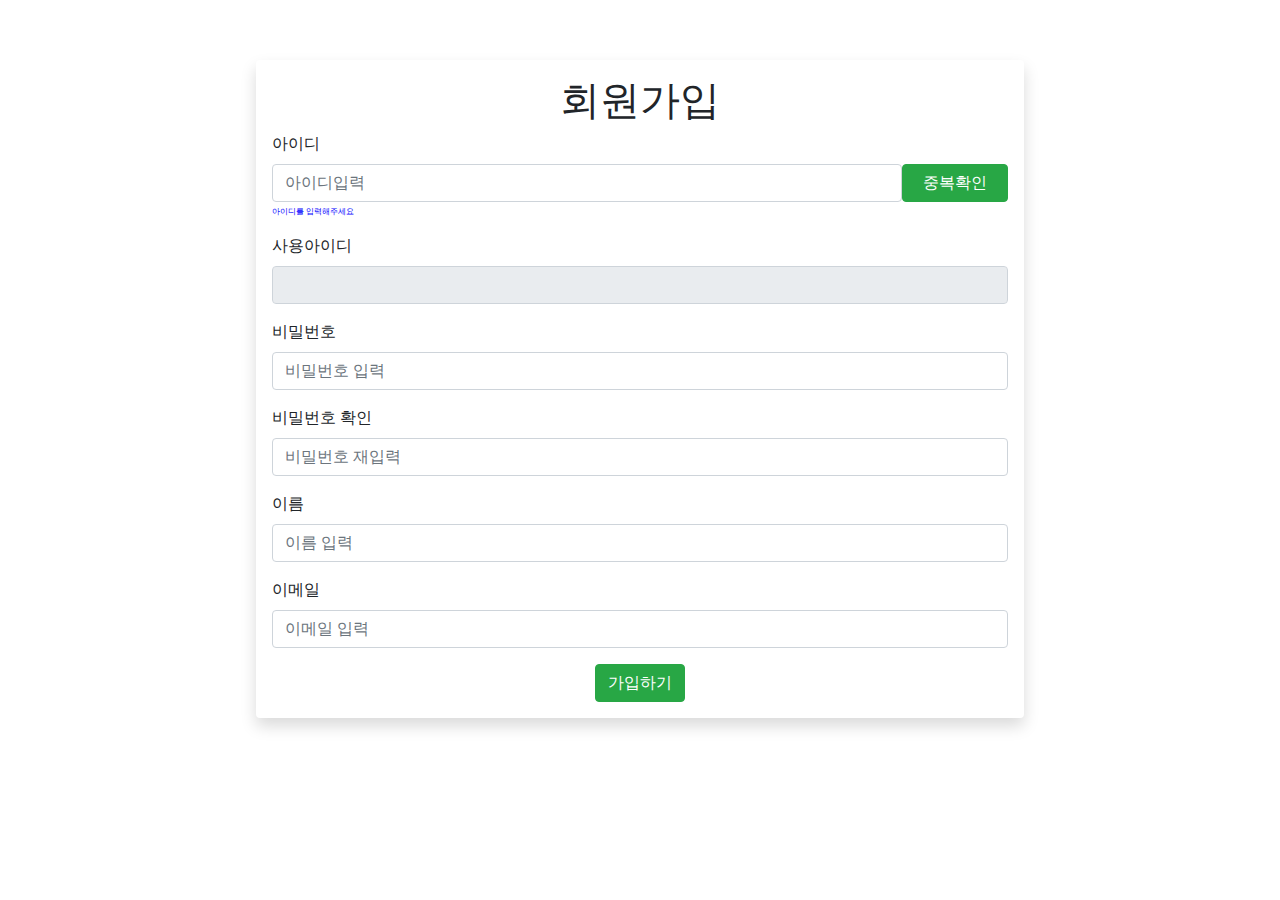
<file: springBootFront/WebContent/account.html>
<!DOCTYPE html>
<html>
<head>
<meta charset="UTF-8">
<title>account</title>

<script src="https://ajax.googleapis.com/ajax/libs/jquery/3.5.1/jquery.min.js"></script>
<script src="https://maxcdn.bootstrapcdn.com/bootstrap/4.5.2/js/bootstrap.min.js"></script>
<link rel="stylesheet" href="https://maxcdn.bootstrapcdn.com/bootstrap/4.5.2/css/bootstrap.min.css">

<style type="text/css">
#app{
	margin: auto;
	margin-top: 60px;
	width: 60%;
	padding: 10px; 
}
p{
	font-size: 8px;
}

#idCheckBtn{
	width:120px;
}

.center{
	text-align:center;
}

</style>

</head>
<body>


<div id="app" class="shadow p-3 mb-5 bg-body rounded">
	<h1 align="center">회원가입</h1>
	<form id="frm">
	
	<div class="mb-3">
		<label class="form-label">아이디</label>
			<div class="d-flex">
				<input type="text" id="userid" class="form-control" placeholder="아이디입력" size="10">
				<button class="btn btn-success" type="button" id="idCheckBtn">중복확인</button>
			</div>
			<div class="form-text"><p id="idcheck" style="color:#00F;">아이디를 입력해주세요</p></div>
	</div>
	
	<div class="mb-3">
		<label class="form-label">사용아이디</label>
		<input type="text" id="id" name="id" class="form-control" readonly="readonly">
	</div>
	
	<div class="mb-3">
		<label class="form-label">비밀번호</label>
		<input type="password" id="pwd" name="pwd" class="form-control" placeholder="비밀번호 입력">
	</div>
	
	<div class="mb-3">
		<label class="form-label">비밀번호 확인</label>
		<input type="password" id="pwdCheck" name="pwdCheck" class="form-control" placeholder="비밀번호 재입력">
	</div>
	
	<div class="mb-3">
		<label class="form-label">이름</label>
		<input type="text" id="name" name="name" class="form-control" placeholder="이름 입력">
	</div>
	
	<div class="mb-3">
		<label class="form-label">이메일</label>
		<input type="email" id="email" name="email" class="form-control" placeholder="이메일 입력">
	</div>
	<div class="center">
	<button id="account" type="button" class="btn btn-success">가입하기</button>
	</div>
	</form>
</div>

<script type="text/javascript">
$(document).ready(function () {
	
	
	$("#idCheckBtn").click(function () { // 중복체크를 위한 버튼을 클릭하면
		
		if( $("#userid").val().trim() !=""){
		$.ajax({
			url:"http://localhost:3000/getId", // 서버에서 getId 호출
			type:"post", // post 타입으로
			data:{ "id":$("#userid").val().trim() }, // 갖고갈 데이터는 id : 사용자가 입력한 id값
			success:function( msg ){ // 성공하면 메세지 뿌린다.
				//alert('success');
				//alert(msg);
		
				if(msg.trim() == 'OK'){ // getId 에 return값이 OK면 사용가능
					$("#idcheck").html("이 아이디는 사용할 수 있습니다");
					$("#id").val( $("#userid").val() ) // readOnly상태의 id에 사용자가 입력한 id를 뿌려준다.
				}else{ // getId에 return값이 NO면 사용불가능
					$("#idcheck").html("이 아이디는 사용중입니다"); 
					$("#userid").val(""); // 사용자가 입력한 ID값 초기화
					$("#userid").focus(); 
				}
			},
			error:function(){
				alert('error');
			}
		});	
		} else{
			alert("아이디를 입력해주세요");
		}
	});
	
	$("#account").on("click", function () {		
		//alert('account');
		
		let params = $("#frm").serialize() // form안에 name프로퍼티 값을 직렬화해서 변수로 만들어준다. 대신 이렇게하면 정합성검사 불가능
		
		// let params = { id:$("#id").val(), pwd:$("#pwd").val(), name:$("#name").val(), email:$("#email").val() };
		if( $("#pwdCheck").val().trim() == $("#pwd").val().trim()){
		$.ajax({
			url:"http://localhost:3000/addMember",
			type:"post",
			// data:{ id:$("#id").val(), pwd:$("#pwd").val(), name:$("#name").val(), email:$("#email").val() },
			data:params,
			success:function(data){
				//alert("success");
				if(data == "YES"){
					alert('가입성공');
					location.href = "login.html";
				}else{
					alert('가입실패');
				}
			},
			error:function(){
				alert("error");
			}
		});
		}else{
			alert("비밀번호가 다릅니다.");
		}
		
	});
	
});
</script>


</body>
</html>
</file>
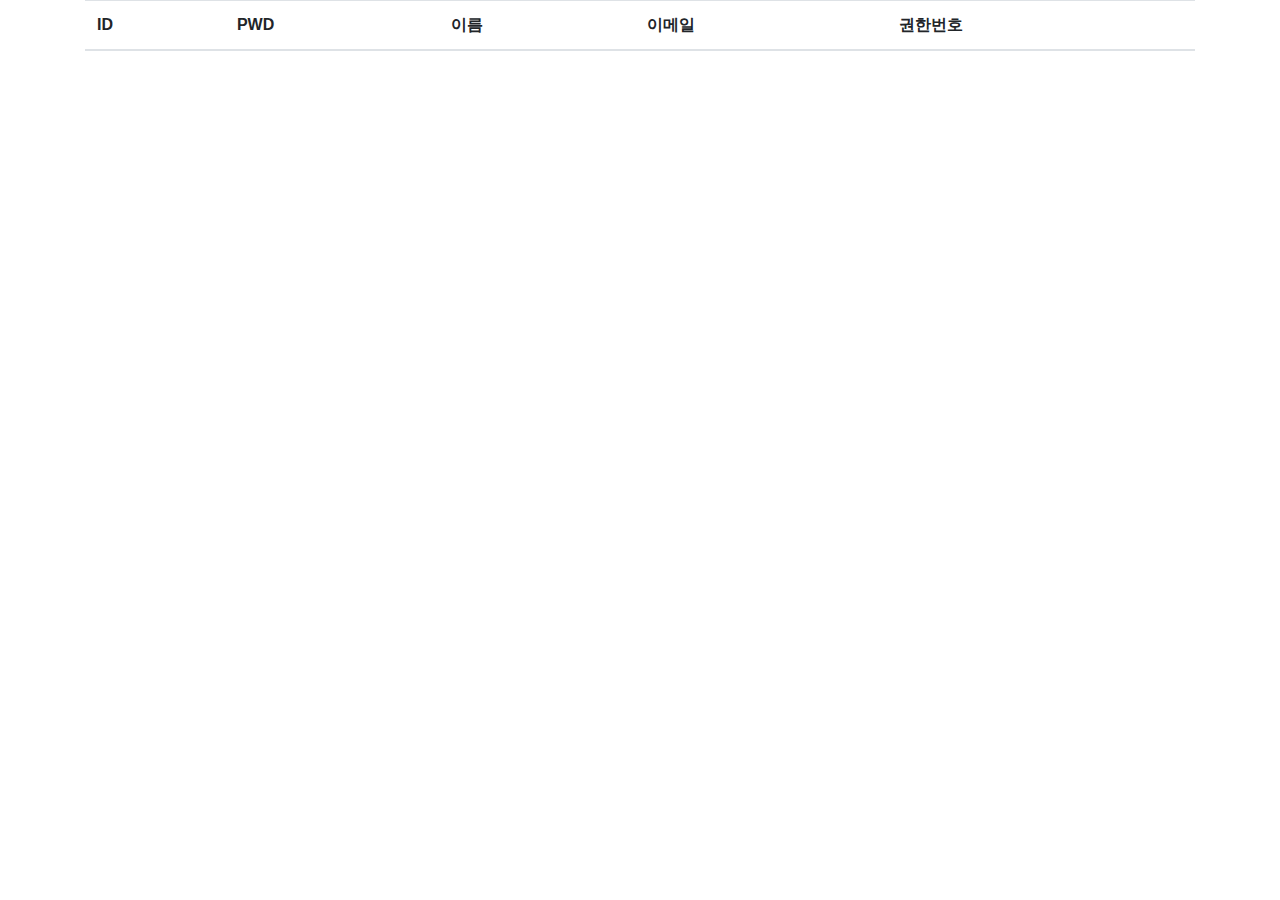
<file: springBootFront/WebContent/allmember.html>
<!DOCTYPE html>
<html>
<head>
<meta charset="UTF-8">
<title>Insert title here</title>
<script src="https://ajax.googleapis.com/ajax/libs/jquery/3.5.1/jquery.min.js"></script>
<link rel='stylesheet' href="https://stackpath.bootstrapcdn.com/bootstrap/4.3.1/css/bootstrap.min.css" rel="stylesheet">
</head>
<body>
<div class="container">
	<table class="table table-hover">
		<thead>
			<tr>
				<th>ID</th>
				<th>PWD</th>
				<th>이름</th>
				<th>이메일</th>
				<th>권한번호</th>
			</tr>
		</thead>
		<tbody id="tbody">
			
		</tbody>
	</table>
</div>

<script>
$(document).ready(function(){
	let str = sessionStorage.getItem("login");
	let json = JSON.parse(str);
	
	$.ajax({
		url:"http://localhost:3000/allMember",
		type:"get",
		success:function(list){
			$.each(list,function(i, item){
				let str = "<tr>" 
				+ "<td>" + item.id + "</td>"
				+ "<td>" +  item.pwd + "</td>"
				+ "<td>" + item.name + "</td>"
				+ "<td>" + item.email + "</td>"
				+ "<td>" + item.auth + "</td>"
				+ "</tr>";
				
				$("#tbody").append(str);
			});
		},
		error:function(){
			alert('error');
		}
	});
	
});
</script>
</body>
</html>
</file>
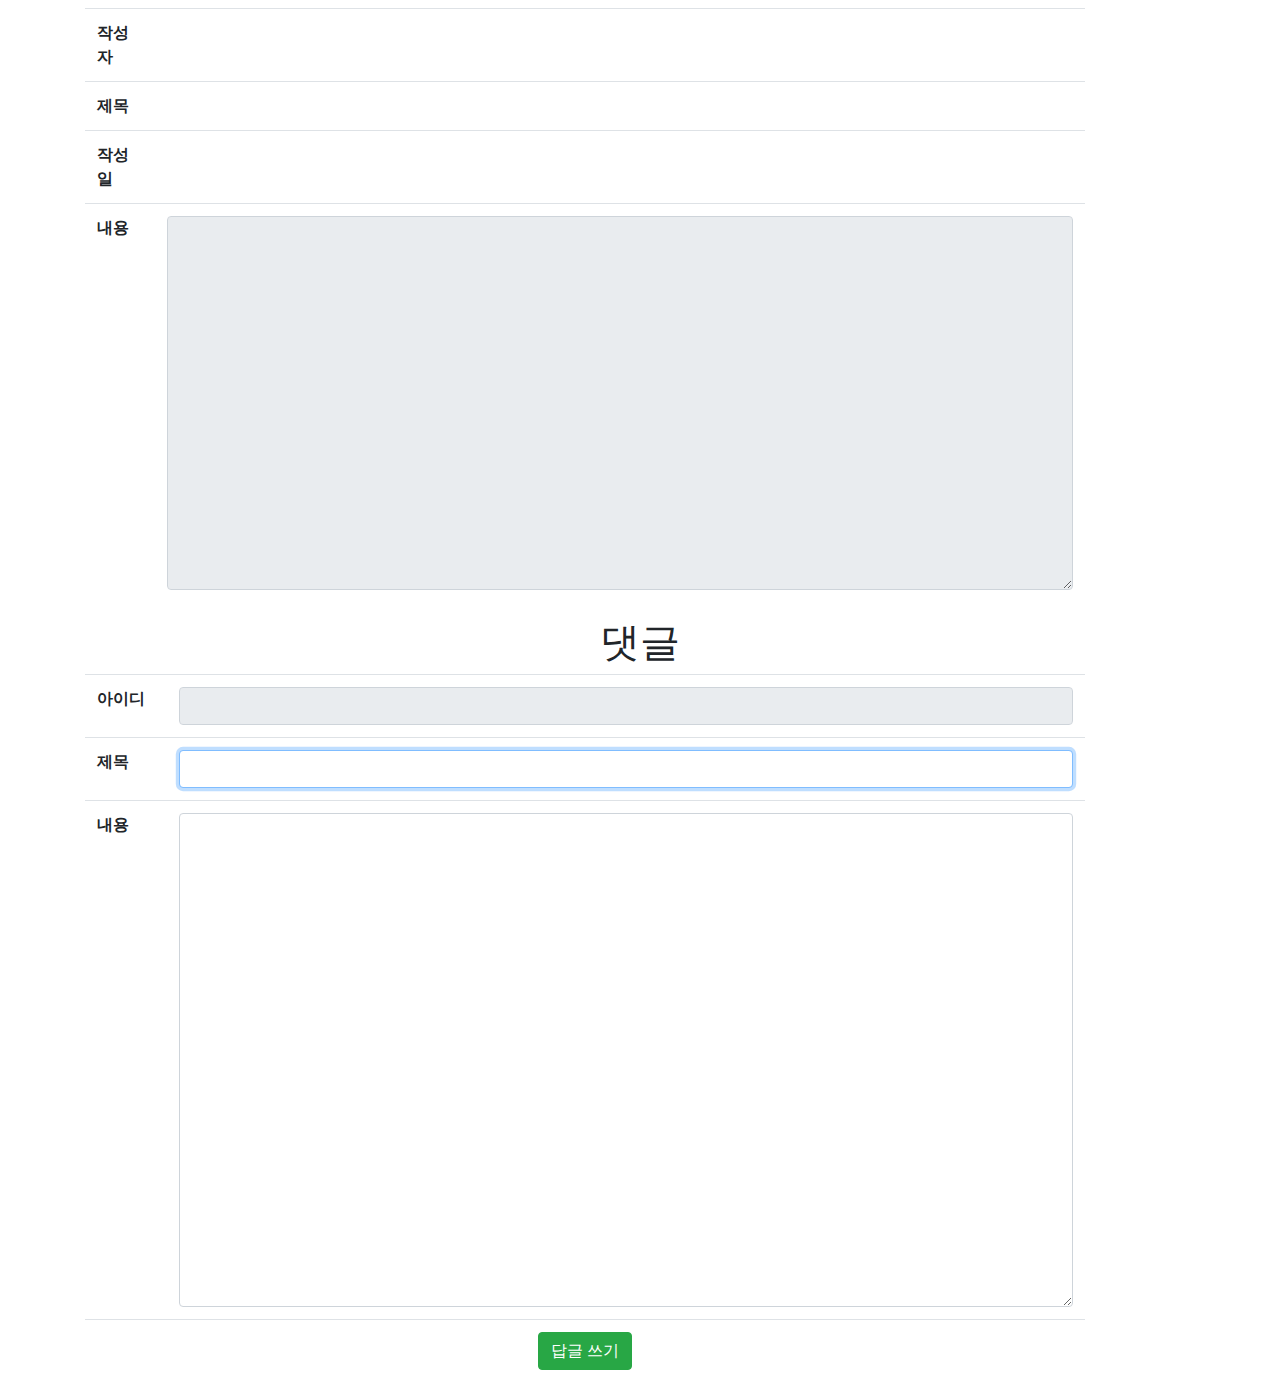
<file: springBootFront/WebContent/bbsanswer.html>
<!DOCTYPE html>
<html>
<head>
<meta charset="UTF-8">
<title>Insert title here</title>
<link rel="stylesheet" href="https://maxcdn.bootstrapcdn.com/bootstrap/4.5.2/css/bootstrap.min.css">
<script src="https://ajax.googleapis.com/ajax/libs/jquery/3.5.1/jquery.min.js"></script>
<script src="https://cdnjs.cloudflare.com/ajax/libs/popper.js/1.16.0/umd/popper.min.js"></script>
<script src="https://maxcdn.bootstrapcdn.com/bootstrap/4.5.2/js/bootstrap.min.js"></script>
</head>
<body>

<div class="container-md">
<h1 id="writerId" align="center"></h1>

<table class= "table table-hover" style="width: 1000px">
<tr>
	<th>작성자</th>
	<td id="_id"></td>
</tr>
<tr>
	<th>제목</th>
	<td id="_title"></td>
</tr>
<tr>
	<th>작성일</th>
	<td id="_wdate"></td>
</tr>
<tr>
	<th>내용</th>
	<td align="center">
		<textarea id="_content" class="form-control" rows="15" cols="100" readonly="readonly"></textarea>
	</td>
</tr>
</table>

</div>

<div class="container-sm">
<h1 align="center">댓글</h1>

<table class= "table table-hover" style="width: 1000px">
<tr>
	<th>아이디</th>
	<td>
		<input type="text" id="id" class="form-control" readonly="readonly" />
	</td>
</tr>
<tr>
	<th>제목</th>
	<td>
		<input type="text" id="title" class="form-control" />
	</td>
</tr>
<tr>
	<th>내용</th>
	<td>
		<textarea id="content" class="form-control" rows="20" cols="80" ></textarea>
	</td>
</tr>
<tr>
	<td align="center" colspan="2">
		<button type="button" class="btn btn-success" id="answerBtn">답글 쓰기</button>
	</td>
</tr>
</table>

</div>

<script>
$(document).ready(function(){
	
	$("#title").focus();
	let str = sessionStorage.getItem("login"); // 세션저장소에서 값 빼옴
	let json = JSON.parse(str)
	
	const url = new URL(location.href);
	
	const urlParams = url.searchParams;
	
	let seq = urlParams.get("seq");
	
	$("#id").val(json.id);
	
	$.ajax({
		url:"http://localhost:3000/bbsdetail",
		type:"get",
		data:{ seq: seq },
		success:function(data){
			$("#_id").html(data.id)
			$("#_title").html(data.title)
			$("#_wdate").html(data.wdate)
			$("#_content").val(data.content)
			$("#writerId").html(data.id+"님의 게시글")
			
		},
		error:function(){
			alert("getBbs error");
		}
		});
	
	$("#answerBtn").click(function(){
		
		$.ajax({
			url:"http://localhost:3000/answer",
			type:"get",
			data:{ seq: seq, "id":$("#id").val(), "title":$("#title").val(), "content":$("#content").val() },
			success:function(msg){
				if(msg == "OK"){
					alert('답글이 추가되었습니다');
					location.href = "bbslist.html";	
				}else{
					alert('답글이 추가되지 않았습니다');
				}
			},
			error:function(){
				alert("reply error");
			}
		});
		
	});
	
	
});
</script>
</body>
</html>
</file>
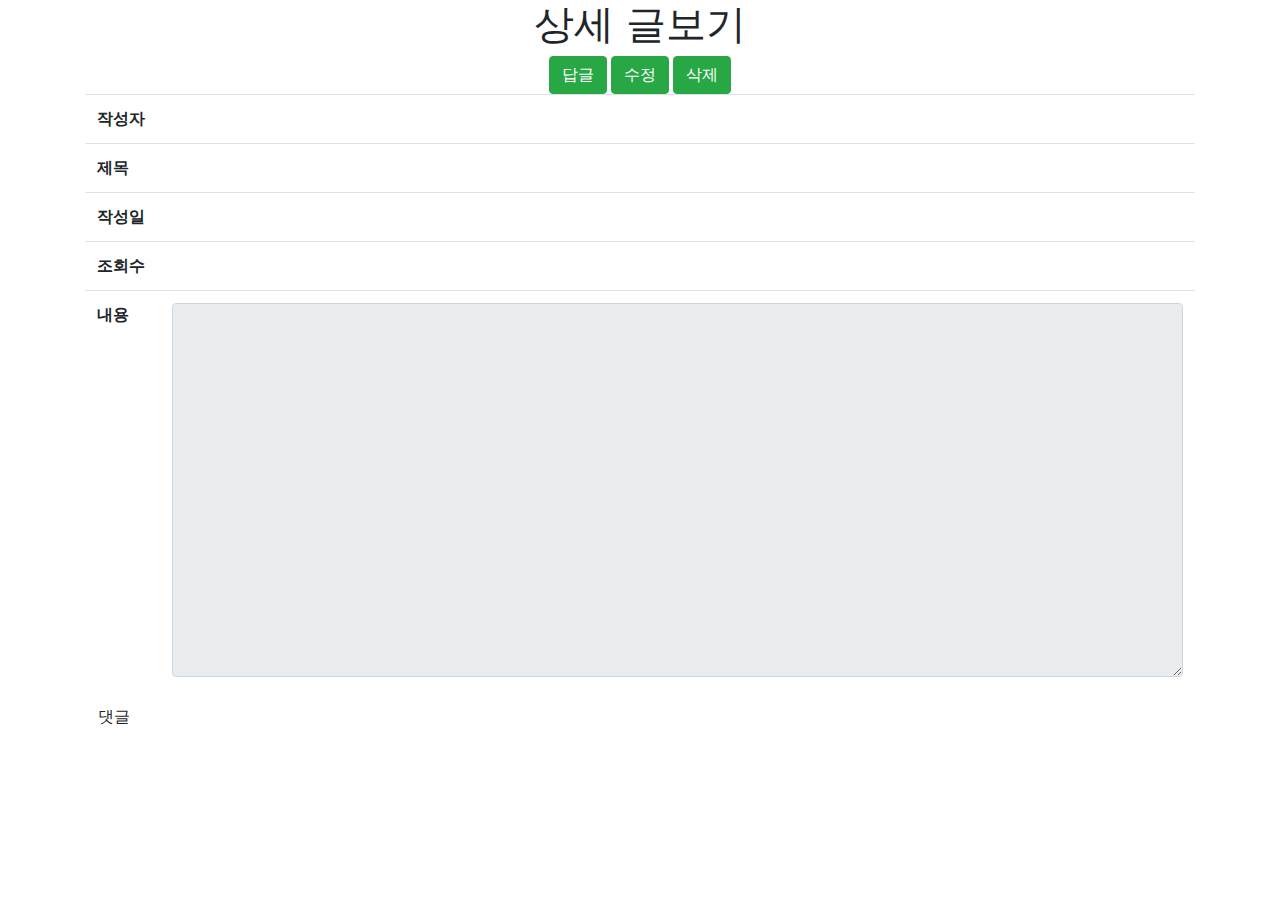
<file: springBootFront/WebContent/bbsdetail.html>
<!DOCTYPE html>
<html>
<head>
<meta charset="UTF-8">
<title>Insert title here</title>
<script src="https://ajax.googleapis.com/ajax/libs/jquery/3.5.1/jquery.min.js"></script>
<link rel='stylesheet' href="https://stackpath.bootstrapcdn.com/bootstrap/4.3.1/css/bootstrap.min.css" rel="stylesheet">
</head>
<body>
<h1 align="center">상세 글보기</h1>
<div align="center">
<button type="button" class="btn btn-success" id="bbsanswer">답글</button>

<button type="button" class="btn btn-success" id="bbsupdate">수정</button>

<button type="button" class="btn btn-success" id="bbsdelete">삭제</button>
</div>
<div id="app" class="container">
<table class="table table-hover">
	<tr>
		<th>작성자</th>
		<td id="id"></td>
	</tr>
	<tr>
		<th>제목</th>
		<td id="title"></td>
	</tr>
	<tr>
		<th>작성일</th>
		<td id="wdate"></td>
	</tr>
	<tr>
		<th>조회수</th>
		<td id="readcount"></td>
	</tr>
	<tr>
		<th>내용</th>
		<td>
			<textarea id="content" class="form-control" rows="15" cols="100" readonly="readonly"></textarea>
		</td>
	</tr>
	
</table>
&nbsp;&nbsp;
<span>댓글</span>
<div>
<table id="commentTb" class="table table-hover table-bordered">

</table>
</div>

</div>

<script>
	const url = new URL(location.href);
	
	const urlParams = url.searchParams;
	
	let seq = urlParams.get("seq");
	
	let ref = urlParams.get("ref");
	
	let login = JSON.parse(sessionStorage.getItem("login"));
	
	$.ajax({
		url:"http://localhost:3000/bbsdetail",
		type:"get",
		data:{ seq: seq },
		success:function(data){
			$("#id").html(data.id)
			$("#title").html(data.title)
			$("#wdate").html(data.wdate)
			$("#readcount").html(data.readcount)
			$("#content").val(data.content)
			
			if(data.id != login.id){
				$("#bbsupdate").hide();
				$("#bbsdelete").hide();
			}
		},
		error:function(){
			alert("error");
		}
	});
	
	$("#bbsanswer").click(function(){
		location.href="bbsanswer.html?seq="+seq;
	});
	
	$("#bbsupdate").click(function(){
		location.href="bbsupdate.html?seq="+seq;
	});
	
	$("#bbsdelete").click(function(){
		if(confirm("정말 삭제하시겠습니까?") == true){
			$.ajax({
				url:"http://localhost:3000/deleteBbs",
				type:"get",
				data:{ seq : seq },
				success:function( msg ){
					if( msg == 'y') {
						alert("삭제되었습니다.");
						location.href="bbslist.html";
					}
				},
				error:function(){
					alert("deleteBbs error");
				}
			});
		}
	});

	$.ajax({
		url:"http://localhost:3000/getBbsList",
		type:"get",
		success:function(list){
			// alert(JSON.stringify(list));
			$.each(list,function(i, item){
				if(item.step>=0 && item.ref==ref && item.step>0){
				let str = "<tr>"
				+ "<td>" + "작성자: "+ item.id + "</td>"
				+ "</tr>"
				+"<tr>"
				+ "<td>" + getArrow(item.depth)+ "<a href='bbsdetail.html?seq="+ item.seq + "'>" + item.title + "</a></td>"
				+"</tr>"
				;
				
				$("#commentTb").append(str);
				}
			});
		},
		error:function(){
			alert('error');
		}
	});

	
	/*
	 $("#commentBtn").click(function(){
		$.ajax({
			url:"http://localhost:3000/insertComment",
			type:"get",
			data:{ seq:seq, id:login.id, content:$("#comment").val()},
			success:function(msg){
				alert("댓글이 추가되었습니다.");
				location.reload();
			},
			error:function(){
				alert('error');
			}
		});
		$("#comment").val("");
	});
	
	$("#commentTb").empty();
	$.ajax({
		url:"http://localhost:3000/getCommentList",
		type:"get",
		data:{ seq : seq },
		success:function(list){
			$.each(list,function(i, item){
				let str = "<tr>" 
				+ "<td>" + "작성자: " + item.id +"</td>"
				+ "<td align='right'>" + "작성일: " + item.wdate + "</td>"
				+ "</tr>"
				+"<tr>"
				+"<td colspan='2'>" + "내용:<br>" + item.content + "</td>"
				+"</tr>";
				
				$("#commentTb").append(str);
			});
		},
		error:function(){
			alert('error');
		}
	}); 
	*/

	function getArrow( depth ) {
		let res = "<img src ='./image/arrow.png' width='20px' height='20px'/>";
		let nbsp = "&nbsp;&nbsp;&nbsp;&nbsp;";
			
		let ts = "";
		for(i = 0; i < depth; i++){
			ts += nbsp;
		}
		return depth==1?"":ts+res;
	}

</script>
</body>
</html>
</file>
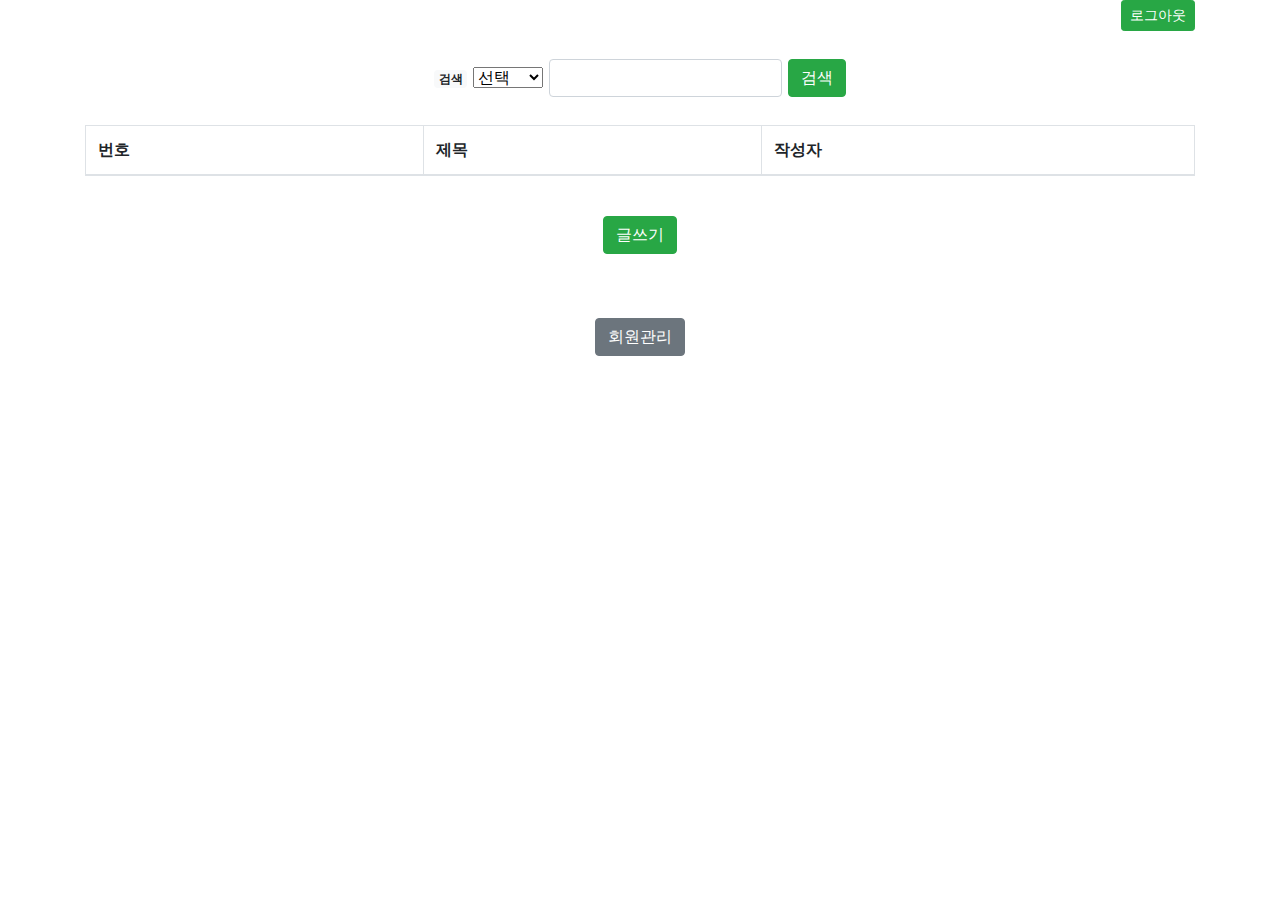
<file: springBootFront/WebContent/bbslist.html>
<!DOCTYPE html>
<html>
<head>
<meta charset="UTF-8">
<title>Insert title here</title>
<script src="https://ajax.googleapis.com/ajax/libs/jquery/3.5.1/jquery.min.js"></script>
<link rel='stylesheet' href="https://stackpath.bootstrapcdn.com/bootstrap/4.3.1/css/bootstrap.min.css" rel="stylesheet">
<script src="./jquery/jquery.twbsPagination.min.js"></script>
</head>
<style>
.pagination > li> .active {
  background: green;
  border-color: green;
}
</style>
<body>
<div id="app" class="container">
<div align="right">
	<span id="userId"></span>
	<button type="button" class="btn btn-success btn-sm" id="logout">로그아웃</button>
</div>
<br>
<table style="margin-left: auto;margin-right: auto; margin-top: 3px; margin-bottom: 3px">
	<tr>
		<td><span class="badge bg-light">검색</span></td>
		<td style="padding-left: 5px">
			<select id="_choice" class="form-select form-select-sm" name="choice">
				<option value="" selected="selected">선택</option>
				<option value="title">제목</option>
				<option value="content">내용</option>
				<option value="writer">작성자</option>
			</select>
		</td>
		<td style="padding-left: 5px">
			<input type="text" class="form-control" id="_search" name="search">
		</td>
		<td style="padding-left: 5px">
			<button type="button" class="btn btn-success" id="btnSearch">검색</button>
		</td>
	</tr>

</table>
<br>
<table class="table table-md table-bordered">
	<thead>
		<tr>
			<th>번호</th><th>제목</th><th>작성자</th>
		</tr>
	</thead>
	<tbody id="tbody">
		
	</tbody>
</table>

<br>
<div align="center">
	<button id="bbswriteBtn" class="btn btn-success" type="button">글쓰기</button>
</div>
<br>
<div class="container">
    <nav aria-label="Page navigation">
        <ul class="pagination" id="pagination" style="justify-content:center"></ul>
    </nav>
</div>
<br>

</div>

<div align="center">
	<a id="allMember" class="btn btn-secondary" href="allmember.html" role="button">회원관리</a>
</div>


<script>
let str = sessionStorage.getItem("login"); // 세션저장소에서 값 빼옴
let json = JSON.parse(str); // 문자열을 JSON으로 파싱
	
	$("#userId").html(json.id+"님이 접속중입니다.");
	getBbsList( 0 );
	getBbsCount();
	
	$("#logout").click(function(){
		if(confirm("로그아웃 하시겠습니까?") == true){
			alert("로그아웃되었습니다.")
			sessionStorage.clear();
			location.href="login.html";
		}
	});
	
	/*
	$.ajax({
		url:"http://localhost:3000/getBbsList",
		type:"get",
		success:function(list){
			// alert(JSON.stringify(list));
			
			$.each(list,function(i, item){
				let str = "<tr>" 
				+ "<th>" + (i+1) + "</th>"
				+ "<td>" + "<a href='bbsdetail.html?seq="+ item.seq + "'>" + item.title + "</a></td>"
				+ "<td>" + item.id + "</td>"
				+ "<td>" + item.seq + "</td>"
				+ "</tr>";
				
				$("#tbody").append(str);
			});
		},
		error:function(){
			alert('error');
		}
	});
	*/
	if(json.auth == 3){
		$("#allMember").hide();
	}
	$("#btnSearch").click(function(){
		getBbsList( 0 );
		getBbsCount();
	});
	
	function getBbsList( page ){
		let choice = $("#_choice").val();
		let search = $("#_search").val();
		
		$("#tbody").empty();
		
		$.ajax({
			url:"http://localhost:3000/getBbsListSearchPage",
			type:"get",
			data:{"choice": choice, "search":search, "page":page},
			success:function(data){
				$.each(data,function(i, item){
					let str = "<tr>" 
					+ "<th>" + (i+1) + "</th>";
					if(item.step==0){
					if(item.del == 0) {
						str+= "<td>" + getArrow(item.depth) + "&nbsp;&nbsp;<a href='bbsdetail.html?seq="+ item.seq +"&ref="+item.ref+"'>" + item.title + "</a></td>"
						+ "<td>" + item.id + "</td>"+ "</tr>";
					}
					else{
						str+= "<td align='center'>이 글은 작성자에 의해서 삭제되었습니다.</td>" ;
					}
										
					$("#tbody").append(str);
					}
				});
			},
			error:function(){
				alert('error');
			}
		});
	}
	
	// 글의 총수를 갖고오기
	function getBbsCount(){
		let choice = $("#_choice").val();
		let search = $("#_search").val();
		
		$.ajax({
			url:"http://localhost:3000/getBbsCount",
			type:"get",
			data:{"choice": choice, "search":search, "page":0},
			success:function( count ){
				loadPage(count);
			},
			error:function(){
				alert("getBbsCount error");
			}
		});
		
	}
	
	
	function loadPage(totalCount){
	
	let pageSize = 10;

	let _totalPages = totalCount / 10;

	if(totalCount % 10 > 0){
		_totalPages++;
	}
	
	$('#pagination').twbsPagination('destroy');
	$('#pagination').twbsPagination({
	        totalPages: _totalPages,
	        visiblePages: 10,
	        first:'<span sris-hidden="true">«</span>',
	        last:'<span sris-hidden="true">»</span>',
	        prev:"이전",
	        next:"다음",
	        initiateStartPageClick:false, // onPageClick 자동호출 방지
	        onPageClick: function (event, page) {
				// alert(page);	
				getBbsList(page - 1);
	        },
	        activeClass: "active"
	});
	
	}
	
	function getArrow( depth ) {
		let res = "<img src ='./image/arrow.png' width='20px' height='20px'/>";
		let nbsp = "&nbsp;&nbsp;&nbsp;&nbsp;";
			
		let ts = "";
		for(i = 0; i < depth; i++){
			ts += nbsp;
		}
		return depth==0?"":ts+res;
	}
	
	$("#bbswriteBtn").click(function(){
		location.href="bbswrite.html";
	});
	

</script>
</body>

</html>
</file>
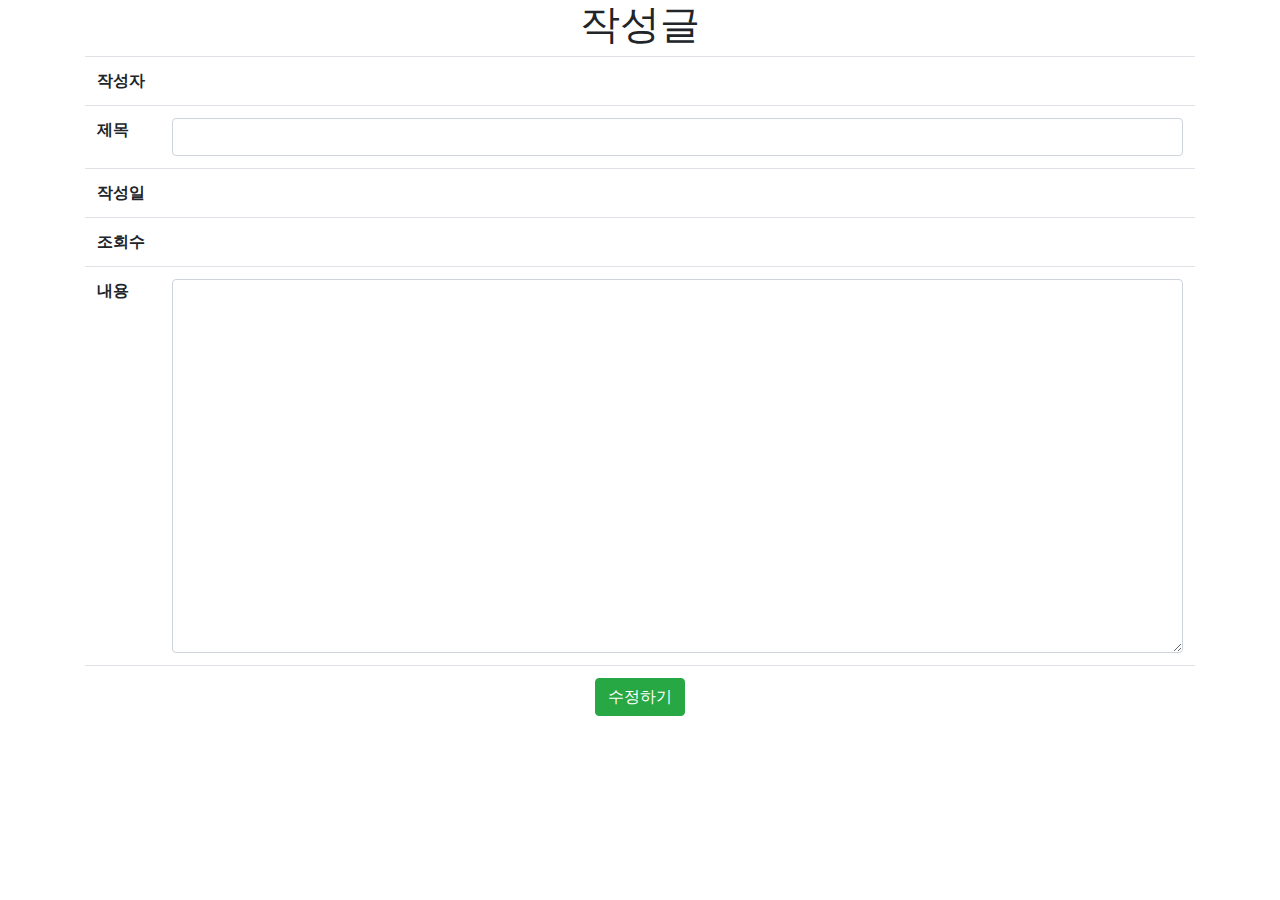
<file: springBootFront/WebContent/bbsupdate.html>
<!DOCTYPE html>
<html>
<head>
<meta charset="UTF-8">
<title>Insert title here</title>
<link rel="stylesheet" href="https://maxcdn.bootstrapcdn.com/bootstrap/4.5.2/css/bootstrap.min.css">
<script src="https://ajax.googleapis.com/ajax/libs/jquery/3.5.1/jquery.min.js"></script>
<script src="https://cdnjs.cloudflare.com/ajax/libs/popper.js/1.16.0/umd/popper.min.js"></script>
<script src="https://maxcdn.bootstrapcdn.com/bootstrap/4.5.2/js/bootstrap.min.js"></script>
</head>
<body>
<div id="app" class="container">
<h1 align="center">작성글</h1>
<table class="table table-hover">
	<tr>
		<th>작성자</th>
		<td id="id"></td>
	</tr>
	<tr>
		<th>제목</th>
		<td>
			<input id="title" class="form-control" type="text"/>
		</td>
	</tr>
	<tr>
		<th>작성일</th>
		<td id="wdate"></td>
	</tr>
	<tr>
		<th>조회수</th>
		<td id="readcount"></td>
	</tr>
	<tr>
		<th>내용</th>
		<td>
			<textarea id="content" class="form-control" rows="15" cols="100"></textarea>
		</td>
	</tr>
	<tr>
		<td align="center" colspan="2">
		<button type="button" class="btn btn-success" id="updateBtn">수정하기</button>
	</td>
	</tr>
	
</table>
</div>

<script>
const url = new URL(location.href);

const urlParams = url.searchParams;

let seq = urlParams.get("seq");

$.ajax({
	url:"http://localhost:3000/getBbs",
	type:"get",
	data:{ seq: seq },
	success:function(data){
		$("#id").html(data.id)
		$("#title").val(data.title)
		$("#wdate").html(data.wdate)
		$("#readcount").html(data.readcount)
		$("#content").val(data.content)
	},
	error:function(){
		alert("bbsdetail error");
	}
	});
	
$("#updateBtn").click(function(){
	
	$.ajax({
		url:"http://localhost:3000/updateBbs",
		type:"get",
		data: { seq : seq, title:$("#title").val(), content:$("#content").val() },
		success:function(msg){
			if(msg == 'y'){
				alert("수정이 완료되었습니다.");
				location.href="bbsdetail.html?seq="+seq;
			}
		},
		error:function(){
			alert("updateBbs error");
		}
	});
});

</script>
</body>
</html>
</file>
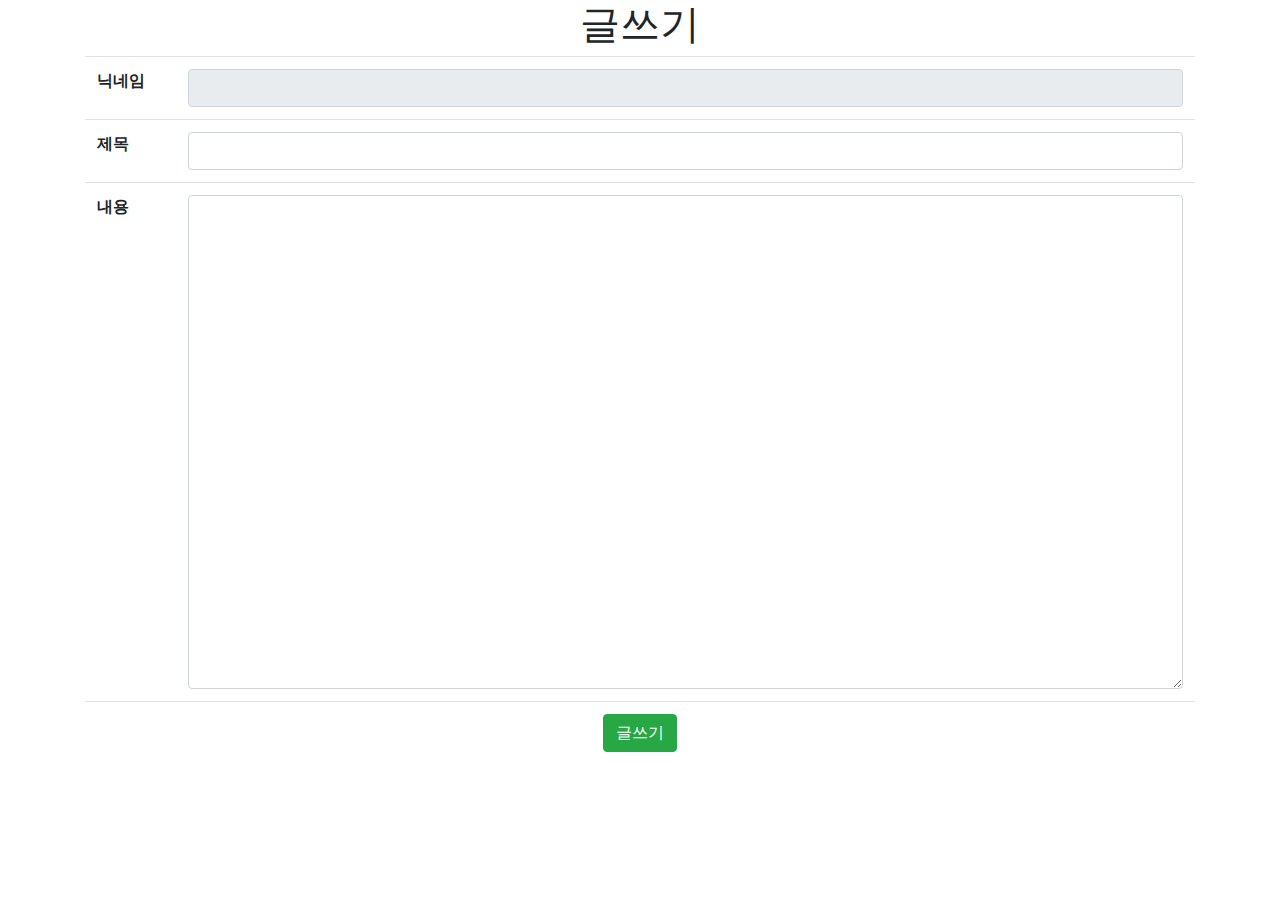
<file: springBootFront/WebContent/bbswrite.html>
<!DOCTYPE html>
<html>
<head>
<meta charset="UTF-8">
<title>Insert title here</title>
<script src="https://ajax.googleapis.com/ajax/libs/jquery/3.5.1/jquery.min.js"></script>
<link rel='stylesheet' href="https://stackpath.bootstrapcdn.com/bootstrap/4.3.1/css/bootstrap.min.css" rel="stylesheet">
</head>
<style>
</style>
<body>

<div id="app" class="container">
<h1 align="center">글쓰기</h1>
<form id="frm">
<table class="table table-hover">
	<tr>
		<th>닉네임</th>
		<td>
			<input type="text" class="form-control" id="id" name="id" readonly="readonly" /> 
		</td>
	</tr>
	<tr>
		<th>제목</th>
		<td>
			<input type="text" class="form-control" id="title" name="title"  /> 
		</td>
	</tr>
	<tr>
		<th>내용</th>
		<td>
			<textarea rows="20"  class="form-control" cols="80" id="content" name="content"></textarea> 
		</td>
	</tr>
	
	<tr>
		<td colspan="2" align="center">
			<button type="button" class="btn btn-success" id="write">글쓰기</button>
		</td>
	</tr>
	</table>
	</form>
</div>

	



<script>
let str = sessionStorage.getItem("login"); // 세션저장소에서 값 빼옴
let json = JSON.parse(str)



$(document).ready(function(){
	$("#id").val(json.id);
	
	$("#write").click(function(){
		$.ajax({
			url:"http://localhost:3000/writeBbs",
			type:"get",
			data:{id:$("#id").val(), title:$("#title").val(), content:$("#content").val()},
				// $("#frm").serialize(),
			success:function(data){
				if(data == "OK"){
					alert('성공');
					location.href = "bbslist.html";
				}else{
					alert('실패');
				}	
			},
			error:function(){
				alert("error");
			}
		});
	});
});
</script>
</body>
</html>
</file>
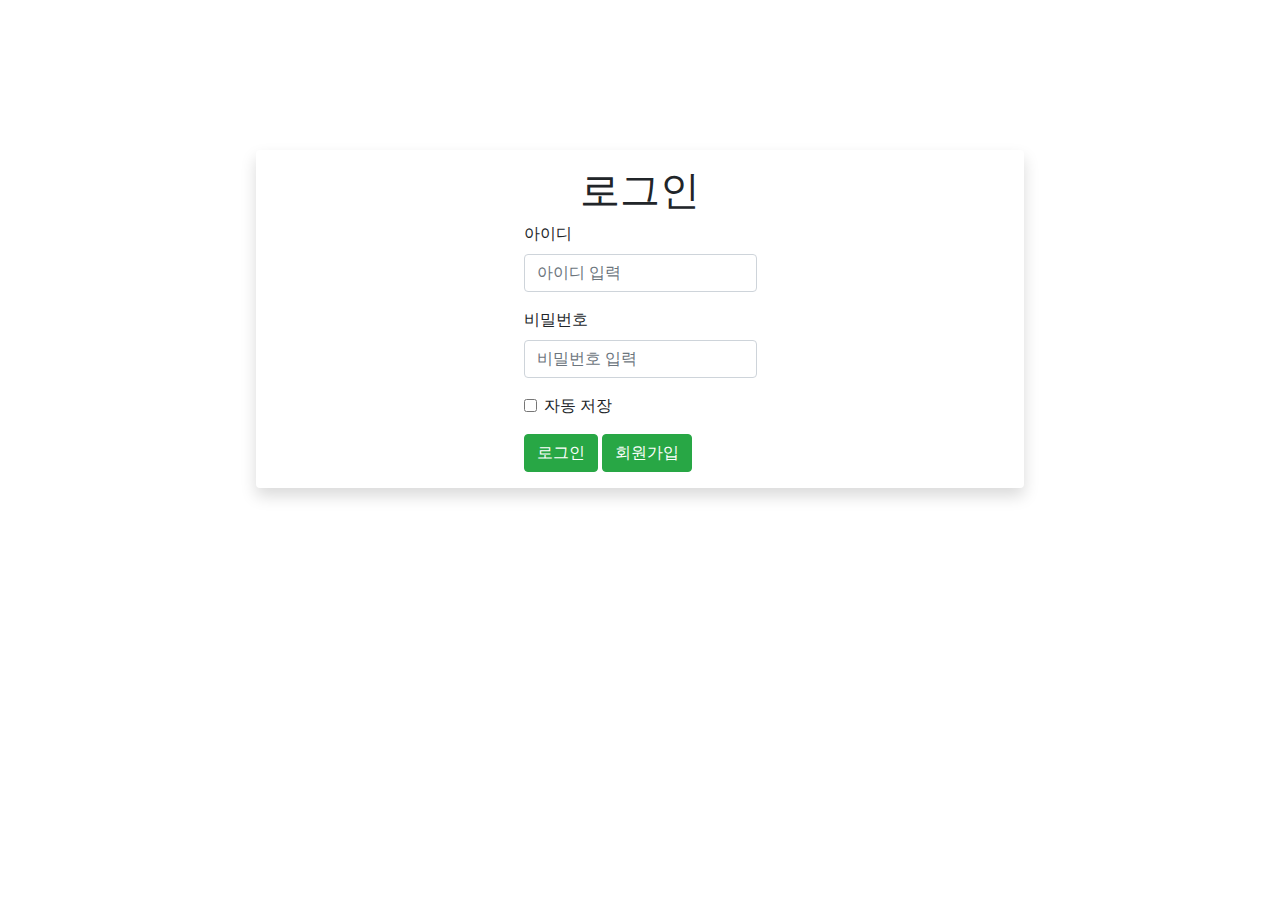
<file: springBootFront/WebContent/login.html>
<!DOCTYPE html>
<html>
<head>
<meta charset="UTF-8">
<title>Insert title here</title>
<script src="https://ajax.googleapis.com/ajax/libs/jquery/3.5.1/jquery.min.js"></script>
<script src="https://maxcdn.bootstrapcdn.com/bootstrap/4.5.2/js/bootstrap.min.js"></script>
<link rel="stylesheet" href="https://maxcdn.bootstrapcdn.com/bootstrap/4.5.2/css/bootstrap.min.css">
<link rel="stylesheet" href="./css/login.css">
</head>
<body>
<div id="app" class="d-flex justify-content-center shadow p-3 mb-5 bg-body rounded">
	<form>
		<h1>로그인</h1>
	  <div class="mb-3">
	    <label for="exampleInputId1" class="form-label">아이디</label>
	    <input id="id" type="text" class="form-control" id="exampleInputEmail1"  placeholder="아이디 입력"/>
	  </div>
	  <div class="mb-3">
	    <label for="exampleInputPassword1" class="form-label">비밀번호</label>
	    <input id="pwd" type="password" class="form-control" id="exampleInputPassword1" placeholder="비밀번호 입력"/>
	  </div>
	  <div class="mb-3 form-check">
		   <input id="autoSave" type="checkbox" class="form-check-input" />
		   <label  class="form-check-label">자동 저장</label>
	  </div>
		  <button id="login" type="button" class="btn btn-success">로그인</button>
		  <a class="btn btn-success" href="account.html" role="button">회원가입</a>
	</form>
</div>


<script>
$(document).ready(function(){
	
	$("#login").click(function(){
		
		$.ajax({
			url: "http://localhost:3000/login",
			type:"post",
			data: { id:$("#id").val().trim(), pwd:$("#pwd").val().trim()},
			success:function(data){
				// alert('success');
				if(data == ""){
					alert("id나 비밀번호를 확인하세요");
					$("#id").val("");
					$("#pwd").val("");
				}else{
					sessionStorage.setItem("login", JSON.stringify(data));// JSON data를 문자열로 변환해서 세션스토리지에 넣어줌
					alert(data.name + " 님 환영합니다.");
					location.href = "bbslist.html";
				}
			},
			error:function(){
				alert('error');
			}
		});
	});
	
	$("#autoSave").change(function(){
		if($("#autoSave").is(":checked")){
			alert("체크");
		}else{
			alert("체크 해제");
		}
	});
	
});

</script>
</body>
</html>
</file>
<file: springBootFront/WebContent/css/login.css>
@charset "UTF-8";


#app{
	margin:auto;
	margin-top:150px;
	width:60%;
	padding: 10px;
}

h1{
	text-align:center;
}
</file>
